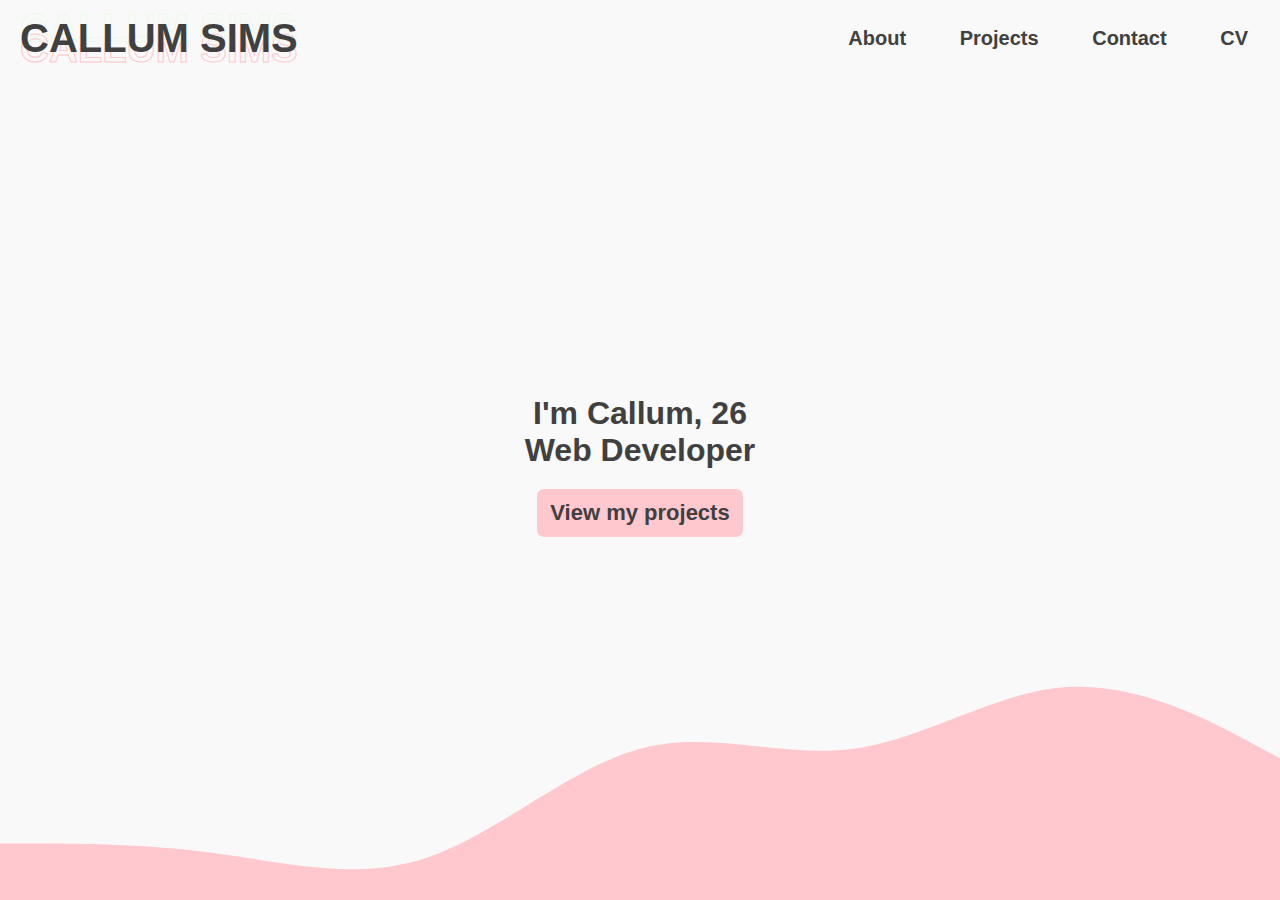
<file: index.html>
<!DOCTYPE html>
<html lang="en" dir="ltr">

<head>
  <meta charset="utf-8">
  <meta name="viewport" content="width=device-width, initial-scale=1.0">
  <link rel="stylesheet" href="./resources/css/master.css">
  <link rel="icon" href="favicon.ico" type="image/ico" />
  <link rel="stylesheet" href="https://cdnjs.cloudflare.com/ajax/libs/font-awesome/4.7.0/css/font-awesome.min.css">
  <title>CALLUM SIMS</title>
</head>

<body class="indexbody">

  <header>
    <nav class="navmenu">
      <ul id="menuList" class="menu">
        <li class="logo">
          <h1><span class="name-logo">Callum Sims</span></h1>
        </li>
        <div id="linkList" class="menu-links">
          <li><a class="menuItem" href="about.html" id="about">About</a></li>
          <li><a class="menuItem" href="projects.html" id="projects">Projects</a></li>
          <li><a class="menuItem" href="contact.html" id="contact">Contact</a></li>
          <li><a class="menuItem" href="cv.html" id="CV">CV</a></li>
        </div>
        <li class="menubuton"><a href="javascript:void(0);" onclick="showMenu()"><i class="fa fa-bars" id="index-bar"></i></a></li>
        <div class="desktop-link">
          <li class="desknav"><a href="about.html">About</a> </li>
          <li class="desknav"><a href="projects.html">Projects</a> </li>
          <li class="desknav"><a href="contact.html">Contact</a> </li>
          <li class="desknav"><a href="cv.html">CV</a> </li>
        </div>
      </ul>
    </nav>
  </header>
  <div class="splash">
    <div class="flexsplash">
      <h2 class="splashtext">I'm Callum, 26</h2>
      <h3 class="splashtext">Web Developer</h3>
      <a href="projects.html" class="btn">View my projects</a>
    </div>

  </div>

  <svg class="footwave" xmlns="http://www.w3.org/2000/svg" viewBox="0 0 1440 320">
    <path fill="#ffc8ce" fill-opacity="1" d="M0,256L40,256C80,256,160,256,240,266.7C320,277,400,299,480,272C560,245,640,171,720,149.3C800,128,880,160,960,149.3C1040,139,1120,85,1200,80C1280,75,1360,117,1400,138.7L1440,160L1440,320L1400,320C1360,320,1280,320,1200,320C1120,320,1040,320,960,320C880,320,800,320,720,320C640,320,560,320,480,320C400,320,320,320,240,320C160,320,80,320,40,320L0,320Z"></path>
  </svg>
  <script src="./resources/js/menu.js"></script>
</body>

</html>
</file>
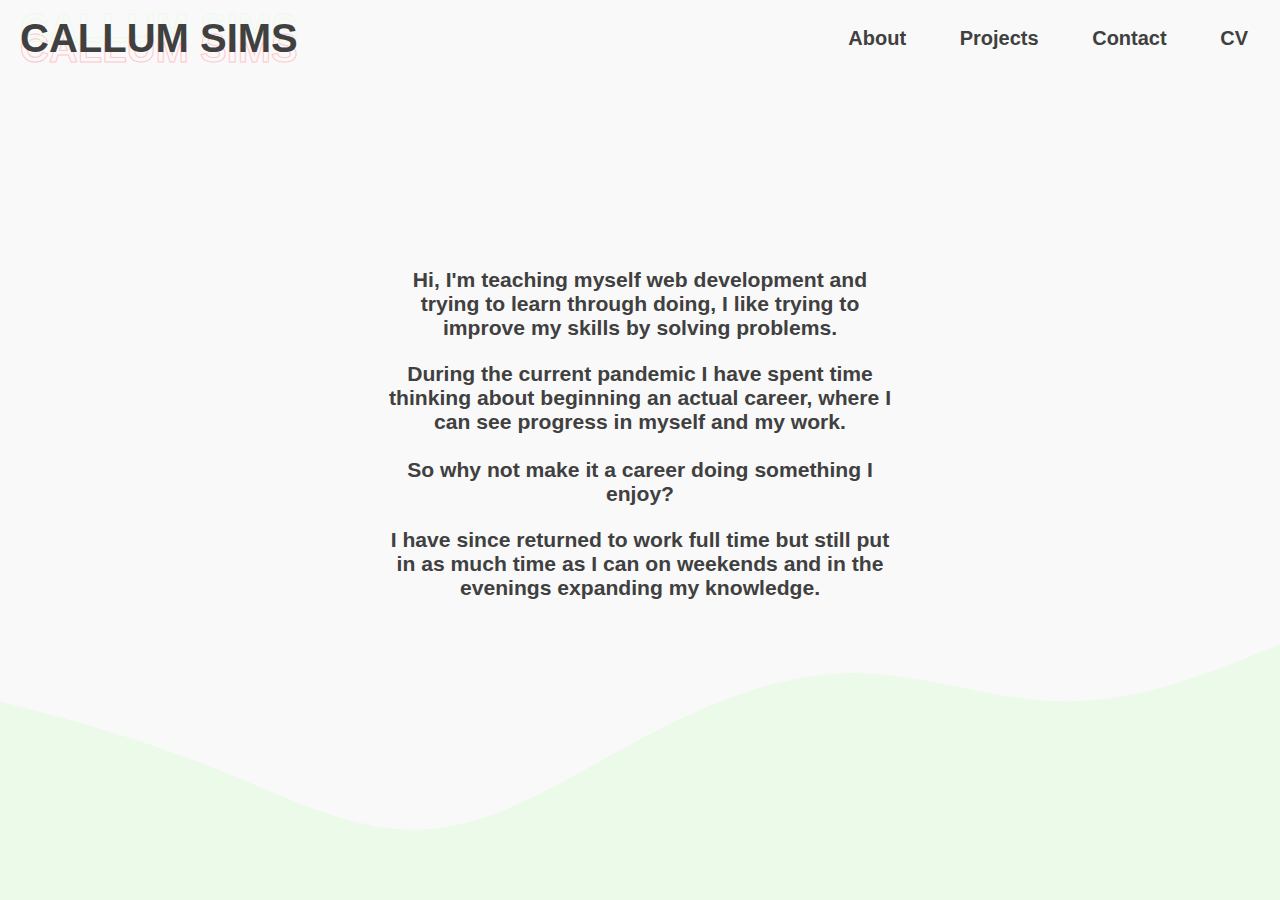
<file: about.html>
<!DOCTYPE html>
<html lang="en" dir="ltr">

<head>
  <meta charset="utf-8" name="viewport" content="width=device-width, initial-scale=1, maxiumum-scale=1">
  <link rel="stylesheet" href="./resources/css/master.css">
  <link rel="icon" href="favicon.ico" type="image/ico" />
  <link rel="stylesheet" href="https://cdnjs.cloudflare.com/ajax/libs/font-awesome/4.7.0/css/font-awesome.min.css">
  <title>CALLUM SIMS</title>
</head>

<body class="secondarypagebody">
  <header>
    <nav class="navmenu">
      <ul id="menuList" class="menu">
        <li class="logo">
          <h1><span class="name-logo"><a href="index.html">Callum Sims</a></span></h1>
        </li>
        <div id="linkList" class="menu-links">
          <li><a class="menuItem" href="about.html" id="about">About</a></li>
          <li><a class="menuItem" href="projects.html" id="projects">Projects</a></li>
          <li><a class="menuItem" href="contact.html" id="contact">Contact</a></li>
          <li><a class="menuItem" href="cv.html" id="CV">CV</a></li>
        </div>
        <li class="menubuton"><a href="javascript:void(0);" onclick="showMenu()"><i class="fa fa-bars"></i></a></li>
        <div class="desktop-link">
          <li class="desknav"><a href="about.html">About</a> </li>
          <li class="desknav"><a href="projects.html">Projects</a> </li>
          <li class="desknav"><a href="contact.html">Contact</a> </li>
          <li class="desknav"><a href="cv.html">CV</a> </li>
        </div>
      </ul>
    </nav>
  </header>
  <div class="flexmain">
    <h2>Hi, I'm teaching myself web development and trying to <strong>learn through doing</strong>, I like trying to improve my skills by solving problems.</h2>
    </br>
    <h2>During the current pandemic I have spent time thinking about beginning an actual career, where I can see progress in myself and my work. <br><br> So why not make it a career doing something I enjoy?</h2>
    </br>
    <h2>I have since returned to work full time but still put in as much time as I can on weekends and in the evenings expanding my knowledge.</h2>
  </div>

  <svg class="footwave" xmlns="http://www.w3.org/2000/svg" viewBox="0 0 1440 320">
    <path fill="#ecfbe9" fill-opacity="1" d="M0,96L40,106.7C80,117,160,139,240,170.7C320,203,400,245,480,240C560,235,640,181,720,138.7C800,96,880,64,960,64C1040,64,1120,96,1200,96C1280,96,1360,64,1400,48L1440,32L1440,320L1400,320C1360,320,1280,320,1200,320C1120,320,1040,320,960,320C880,320,800,320,720,320C640,320,560,320,480,320C400,320,320,320,240,320C160,320,80,320,40,320L0,320Z"></path>
  </svg>
  <script src="./resources/js/menu.js"></script>
</body>

</html>
</file>
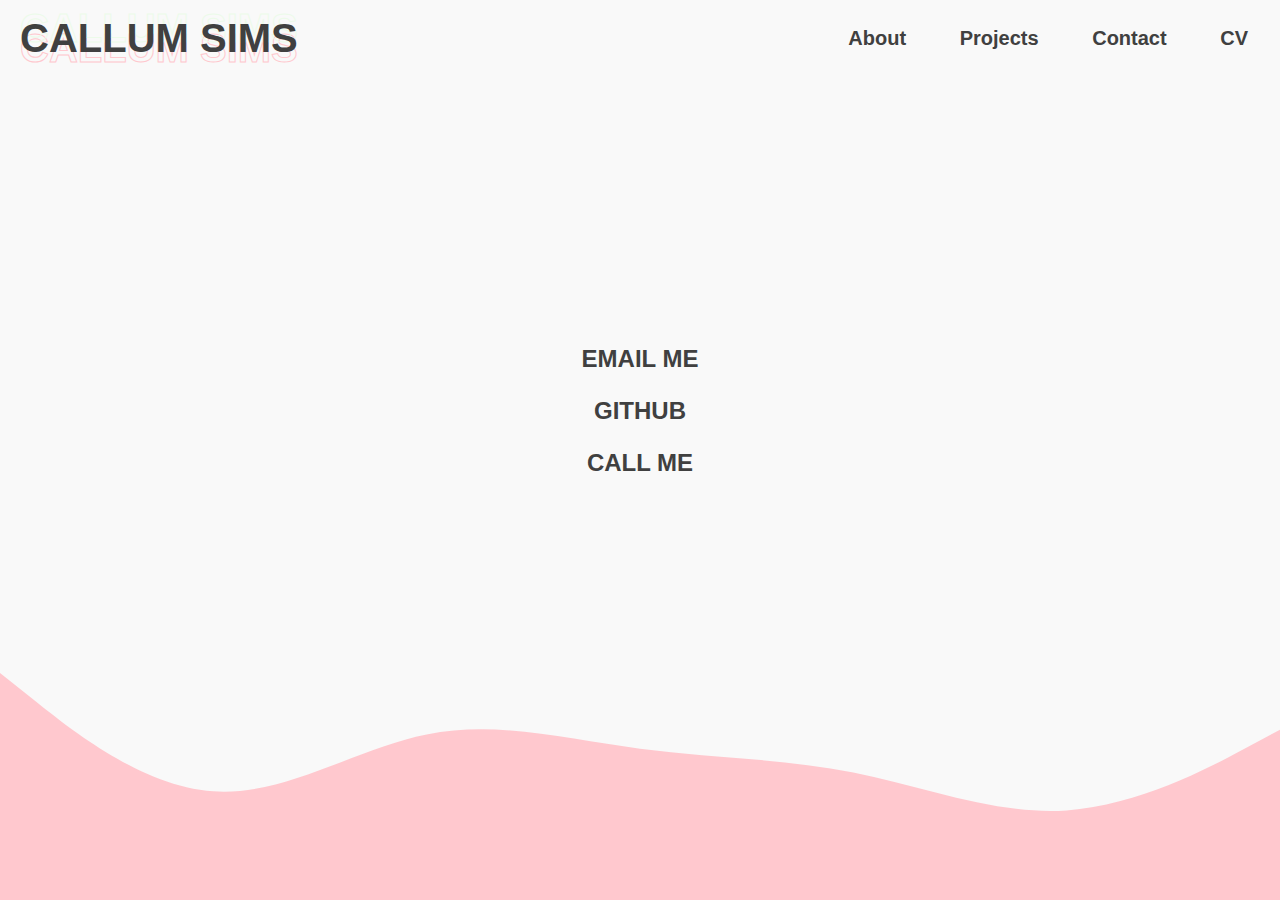
<file: contact.html>
<!DOCTYPE html>
<html lang="en" dir="ltr">

<head>
  <meta charset="utf-8">
  <meta name="viewport" content="width=device-width, initial-scale=1.0">
  <link rel="stylesheet" href="./resources/css/master.css">
  <link rel="icon" href="favicon.ico" type="image/ico" />
  <link rel="stylesheet" href="https://cdnjs.cloudflare.com/ajax/libs/font-awesome/4.7.0/css/font-awesome.min.css">
  <title>CALLUM SIMS</title>
</head>

<body>
  <header>
    <nav class="navmenu">
      <ul id="menuList" class="menu">
        <li class="logo">
          <h1><span class="name-logo"><a href="index.html">Callum Sims</a></span></h1>
        </li>
        <div id="linkList" class="menu-links">
          <li><a class="menuItem" href="about.html" id="about">About</a></li>
          <li><a class="menuItem" href="projects.html" id="projects">Projects</a></li>
          <li><a class="menuItem" href="contact.html" id="contact">Contact</a></li>
          <li><a class="menuItem" href="cv.html" id="CV">CV</a></li>
        </div>
        <li class="menubuton"><a href="javascript:void(0);" onclick="showMenu()"><i class="fa fa-bars"></i></a></li>
        <div class="desktop-link">
          <li class="desknav"><a href="about.html">About</a> </li>
          <li class="desknav"><a href="projects.html">Projects</a> </li>
          <li class="desknav"><a href="contact.html">Contact</a> </li>
          <li class="desknav"><a href="cv.html">CV</a> </li>
        </div>
      </ul>
    </nav>
  </header>

  <div class="contactmain">
    <a href="mailto: callummsims@gmail.com">
      <h2 class="email-link contact">Email me</h2>
    </a>
    <a href="https://github.com/clamsims">
      <h2 class="github contact">Github</h2>
    </a>
    <a href="tel:+447542406605">
      <h2 class="callme contact">Call me</h2>
    </a>
  </div>
  <div class="footer">

  </div>
  <svg class="footwave" xmlns="http://www.w3.org/2000/svg" viewBox="0 0 1440 320">
    <path fill="#ffc8ce" fill-opacity="1" d="M0,64L40,96C80,128,160,192,240,197.3C320,203,400,149,480,133.3C560,117,640,139,720,149.3C800,160,880,160,960,176C1040,192,1120,224,1200,218.7C1280,213,1360,171,1400,149.3L1440,128L1440,320L1400,320C1360,320,1280,320,1200,320C1120,320,1040,320,960,320C880,320,800,320,720,320C640,320,560,320,480,320C400,320,320,320,240,320C160,320,80,320,40,320L0,320Z"></path>
  </svg>
  <script src="./resources/js/menu.js"></script>
</body>

</html>
</file>
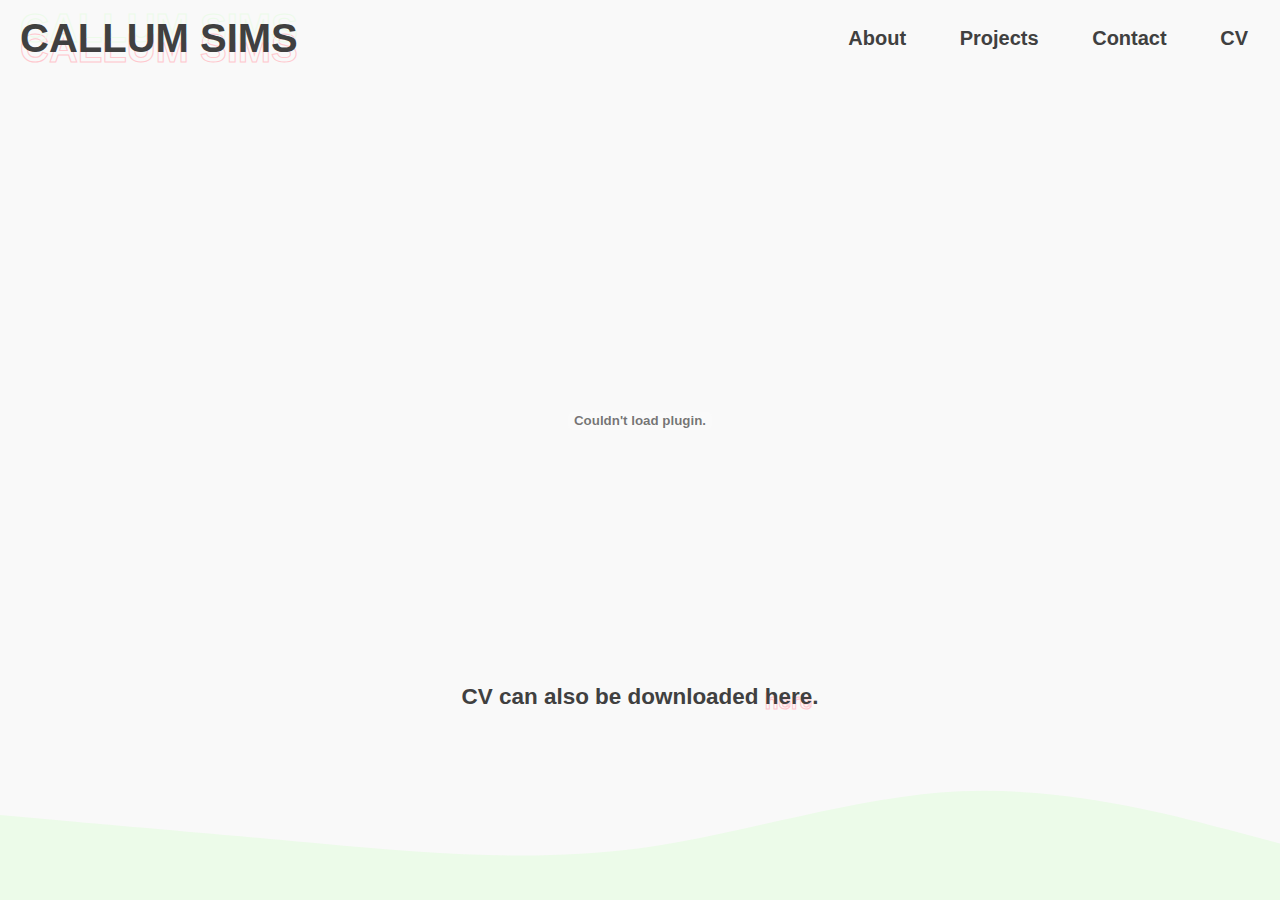
<file: cv.html>
<!DOCTYPE html>
<html lang="en" dir="ltr">

<head>
  <meta charset="utf-8">
  <meta name="viewport" content="width=device-width, initial-scale=1.0">
  <link rel="stylesheet" href="./resources/css/master.css">
  <link rel="icon" href="favicon.ico" type="image/ico" />
  <link rel="stylesheet" href="https://cdnjs.cloudflare.com/ajax/libs/font-awesome/4.7.0/css/font-awesome.min.css">
  <title>CALLUM SIMS</title>
</head>

<body>
  <header>
    <nav class="navmenu">
      <ul id="menuList" class="menu">
        <li class="logo">
          <h1><span class="name-logo"><a href="index.html">Callum Sims</a></span></h1>
        </li>
        <div id="linkList" class="menu-links">
          <li><a class="menuItem" href="about.html" id="about">About</a></li>
          <li><a class="menuItem" href="projects.html" id="projects">Projects</a></li>
          <li><a class="menuItem" href="contact.html" id="contact">Contact</a></li>
          <li><a class="menuItem" href="cv.html" id="CV">CV</a></li>
        </div>
        <li class="menubuton"><a href="javascript:void(0);" onclick="showMenu()"><i class="fa fa-bars"></i></a></li>
        <div class="desktop-link">
          <li class="desknav"><a href="about.html">About</a> </li>
          <li class="desknav"><a href="projects.html">Projects</a> </li>
          <li class="desknav"><a href="contact.html">Contact</a> </li>
          <li class="desknav"><a href="cv.html">CV</a> </li>
        </div>
      </ul>
    </nav>
  </header>
  <div class="flexmain">
    <embed src="./resources/pdf/CallumSims-CV2020.pdf#view=FitH#view=Fitv" width="90%" height="90%" type="application/pdf">
    <h3>CV can also be downloaded <a href="./resources/pdf/CallumSims-CV2020.pdf" download class="obvious">here.</a></h3>
  </div>
  <svg class="footwave" xmlns="http://www.w3.org/2000/svg" viewBox="0 0 1440 320">
    <path fill="#ecfbe9" fill-opacity="1" d="M0,224L60,229.3C120,235,240,245,360,256C480,267,600,277,720,261.3C840,245,960,203,1080,197.3C1200,192,1320,224,1380,240L1440,256L1440,320L1380,320C1320,320,1200,320,1080,320C960,320,840,320,720,320C600,320,480,320,360,320C240,320,120,320,60,320L0,320Z"></path>
  </svg>
  <script src="./resources/js/menu.js"></script>
</body>

</html>
</file>
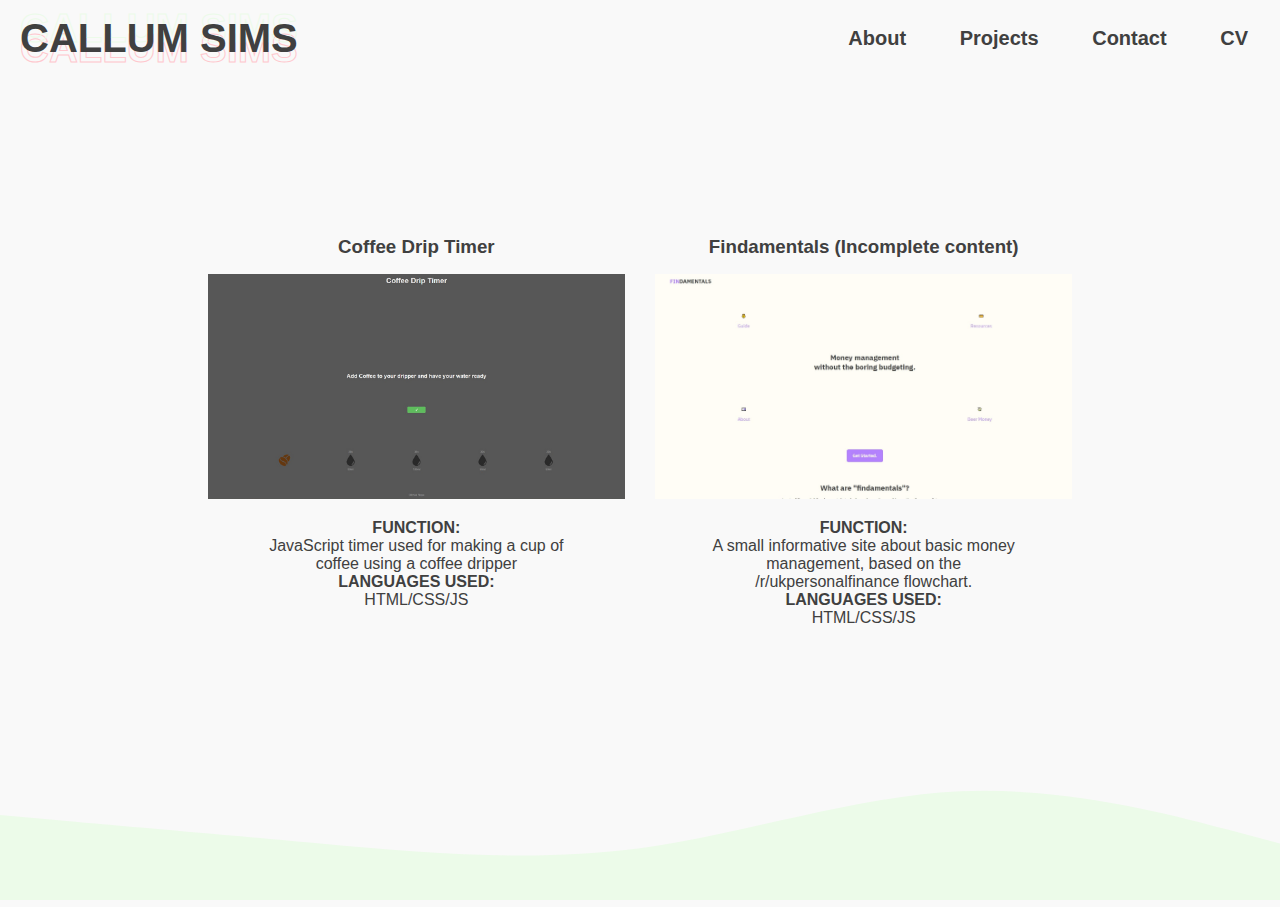
<file: projects.html>
<!DOCTYPE html>
<html lang="en" dir="ltr">

<head>
  <meta charset="utf-8">
  <meta name="viewport" content="width=device-width, initial-scale=1.0">
  <link rel="stylesheet" href="./resources/css/master.css">
  <link rel="icon" href="favicon.ico" type="image/ico" />
  <link rel="stylesheet" href="https://cdnjs.cloudflare.com/ajax/libs/font-awesome/4.7.0/css/font-awesome.min.css">
  <title>CALLUM SIMS</title>
</head>

<body class="indexbody">

  <header>
    <nav class="navmenu">
      <ul id="menuList" class="menu">
        <li class="logo">
          <h1><span class="name-logo">Callum Sims</span></h1>
        </li>
        <div id="linkList" class="menu-links">
          <li><a class="menuItem" href="about.html" id="about">About</a></li>
          <li><a class="menuItem" href="projects.html" id="projects">Projects</a></li>
          <li><a class="menuItem" href="contact.html" id="contact">Contact</a></li>
          <li><a class="menuItem" href="cv.html" id="CV">CV</a></li>
        </div>
        <li class="menubuton"><a href="javascript:void(0);" onclick="showMenu()"><i class="fa fa-bars" id="index-bar"></i></a></li>
        <div class="desktop-link">
          <li class="desknav"><a href="about.html">About</a> </li>
          <li class="desknav"><a href="projects.html">Projects</a> </li>
          <li class="desknav"><a href="contact.html">Contact</a> </li>
          <li class="desknav"><a href="cv.html">CV</a> </li>
        </div>
      </ul>
    </nav>
  </header>
  <div class="projectlist">
    <div class="projectitem">
      <a href="https://clamsims.github.io/CoffeeDripTime/">
        <h3>Coffee Drip Timer</h3>
        <img class="projectimg" src="./resources/images/coffeedriptimer.jpg" alt="Site Preview">
        <div class="project-text">
          <p class="projectcategory">function:</p>
          <p class="projectdesc">JavaScript timer used for making a cup of coffee using a coffee dripper</p>
          <p class="projectcategory">languages used:</p>
          <p class="projectdesc">HTML/CSS/JS</p>
        </div>
      </a>
    </div>
    <div class="projectitem">
      <a href="https://clamsims.github.io/Findamentals/">
        <h3>Findamentals (Incomplete content)</h3>
        <img class="projectimg" src="./resources/images/findamentals.jpg" alt="Site Preview">
        <div class="project-text">
          <p class="projectcategory">function:</p>
          <p class="projectdesc">A small informative site about basic money management, based on the /r/ukpersonalfinance flowchart.</p>
          <p class="projectcategory">languages used:</p>
          <p class="projectdesc">HTML/CSS/JS</p>
        </div>
      </a>
    </div>
  </div>
  <svg class="footwave" xmlns="http://www.w3.org/2000/svg" viewBox="0 0 1440 320">
    <path fill="#ecfbe9" fill-opacity="1" d="M0,224L60,229.3C120,235,240,245,360,256C480,267,600,277,720,261.3C840,245,960,203,1080,197.3C1200,192,1320,224,1380,240L1440,256L1440,320L1380,320C1320,320,1200,320,1080,320C960,320,840,320,720,320C600,320,480,320,360,320C240,320,120,320,60,320L0,320Z"></path>
  </svg>
  <script src="./resources/js/menu.js"></script>
</body>

</html>
</file>
<file: resources/css/master.css>
*{
  margin: 0;padding: 0;border:0;
  }

html, body {
    overflow-x: hidden;
}

body{box-sizing: border-box;
  margin: 0;padding:0;text-decoration: none;color: #404040;background-color: rgb(249, 249, 249);font-family: helvetica;
  }
a{
  text-decoration: none;color: #404040;
  }

nav{z-index: 5;

  padding-top: 1em;
  }

.desktop-link{display: none;
  visibility: hidden;
  }

header{
  z-index: 5;width: 100vw;
  }


i{z-index: 1000;

  color:#404040;
  }
i:hover{
  color: #ffc8ce;
}
.fa.fa-bars{
  font-size: 2.0rem;

}

.fa-bars{position: relative;
    z-index: 1000;
    }

.btn{
  display: inline-block;margin-top: 20px;margin-bottom: 0;padding: 10px 12px;text-align: center;color: #404040;border: 1px solid transparent;border-radius: 7px;background-color: #ffc8ce;font-size: 22px;font-weight: bold;
  }

.btn:hover{
  color: #404040;
  background-color: #ffc8ce;box-shadow:inset 0 -0.7em 0 -0.4em rgba(0,0,0,0.10);;
  }

/*index styles*/



.splash{display: flex;align-content: center;flex-direction: column;justify-content: center;

 height: 90vh;text-align: center;
 }
.splashtext{
  font-size: 2em;
}

/*menu styles*/

.menu{display: flex;align-items: center;flex-direction: row;flex-wrap: wrap;justify-content: space-between;padding-right:2em;

    list-style-type: none;
    }
.menu-links{
  position: absolute;z-index: 10;top: 0;left: 0;overflow: hidden;width: 100vw;height: 100vh;transition: transform 0.2s ease;transform: translateY(-100%);text-align: center;background-color: rgb(249, 249, 249);
  }

.menubutton{z-index: 1000;display: block;
  order: 1;
  }

.menu-links a{text-transform: uppercase;

  color: #404040;font-family: helvetica;font-size: 2.5rem;font-weight: bold;
  }

.menu-links li{
  padding-top: 5rem;
}


.menuOn{
  transform: translateY(0);
}



.contact{
  margin-top: 1em;
}

/*links decoration*/

#about:hover::before{position: absolute;z-index: -1;top: 5.5rem;

  content: 'ABOUT';-webkit-text-stroke-width: 0.75px;-webkit-text-stroke-color: #ffc8ce;-webkit-text-fill-color: transparent;
  }


#projects:hover::before{position: absolute;z-index: -1;top: 13.5rem;

  content: 'PROJECTS';-webkit-text-stroke-width: 0.75px;-webkit-text-stroke-color: #ffc8ce;-webkit-text-fill-color: transparent;
  }

#contact:hover::before{position: absolute;z-index: -1;top: 21.25rem;

  content: 'CONTACT';-webkit-text-stroke-width: 0.75px;-webkit-text-stroke-color: #ffc8ce;-webkit-text-fill-color: transparent;
  }

#CV:hover::before{position: absolute;z-index: -1;top: 29rem;

  content: 'CV';-webkit-text-stroke-width: 0.75px;-webkit-text-stroke-color: #ffc8ce;-webkit-text-fill-color: transparent;
  }

#home:hover::before{position: absolute;z-index: -1;top: 5px;

  content: 'HOME';-webkit-text-stroke-width: 0.75px;-webkit-text-stroke-color: #ffc8ce;-webkit-text-fill-color: transparent;
  }

.email-link:hover::before{position: absolute;z-index: -1;top: 5px;

    content: 'EMAIL ME';-webkit-text-stroke-width: 0.75px;-webkit-text-stroke-color: #ffc8ce;-webkit-text-fill-color: transparent;
    }

.github:hover::before{position: absolute;z-index: -1;top: 5px;

    content: 'GITHUB';-webkit-text-stroke-width: 0.75px;-webkit-text-stroke-color: #ffc8ce;-webkit-text-fill-color: transparent;
    }

.callme:hover::before{position: absolute;z-index: -1;top: 5px;

    content: 'CALL ME';-webkit-text-stroke-width: 0.75px;-webkit-text-stroke-color: #ffc8ce;-webkit-text-fill-color: transparent;
    }
/* logo decorations */

  h1{position: relative;display: block;padding-left: 0.5em;text-transform: uppercase;color: #404040;

  font-family: helvetica;font-size: 2.25rem;
  }
h1::before{position: absolute;z-index: -2;top: 10px;

  content:'CALLUM SIMS';-webkit-text-stroke-width: 1px;-webkit-text-stroke-color: #ffc8ce;-webkit-text-fill-color: transparent;
  }

.name-logo::before{position: absolute;z-index: -1;top: -10px;

  content:'CALLUM SIMS';-webkit-text-stroke-width: 1px;-webkit-text-stroke-color: #ecfbe9;-webkit-text-fill-color: transparent;
  }





/* contact page*/

.contactmain{
  display: flex;align-items: center;flex-direction: column;justify-content: center;width: 100vw;height: 75vh;
  }

.contactmain h2{position: relative;text-align: center;
  text-transform: uppercase;
  }

.flexmain{
  display: flex;align-items: center;flex-direction: column;justify-content: center;width: 75vw;height: 65vh;margin: auto;padding-top: 6.5rem;text-align: center;
  }

.flexmain h2{
  display: inline-block;padding: 0% 5% 0% 5%;font-size: 1.1em;
  }

.obvious{
  position: relative;
}

  .obvious::before{position: absolute;z-index: -2;top: 5px;

    content:'here';-webkit-text-stroke-width: 1px;-webkit-text-stroke-color: #ffc8ce;-webkit-text-fill-color: transparent;
    }

.footer{
  height: 1em;
}

.footwave{
position: fixed;z-index: 11;bottom:0;overflow: hidden;width: 100%;margin:250px 0 0 0;
padding:0;text-align: center;pointer-events: none;

}

/* project styling*/

.projectlist{display: flex;align-items: flex-start;flex-wrap: wrap;justify-content: center;width: 80%;
  margin: 0 auto;padding: 10rem 3rem 10rem 3rem;text-align: center;
  }

.projectitem{display: flex;align-items: center;flex-basis: 300px;justify-content: center;

  width: 50%;padding: 15px 15px 7.5rem 15px;text-align: center;
  }
.project-text{
  width: 80%;margin: 0 auto;text-align: center;
  }

.projectimg{width: auto;
  height: 225px;padding-top: 1em;padding-bottom: 1em;
  }

.projectitem a{
  display: inline;
}

.projectcategory{text-transform: uppercase;

  font-weight: bold;
  }

.projectdesc{

}

@media screen and (min-width: 1000px) and (-webkit-max-device-pixel-ratio: 2){



  .flexmain{
      width: 45vw;padding-top: 5rem;font-size: 1.2em;
      }

  .desktop-link{
    display: inline;visibility: visible;font-size: 1.25rem;
    }

  i{
    color: #ffc8ce;font-size: 20px;
    }
  i:hover{
    color: #ecfbe9;
  }

  h1{
    font-size: 2rem;
  }
}

@media screen and (min-width: 730px){
  h1{
  font-size: 2.5rem;
  }
.fa.fa-bars{
  font-size: 2.5rem;
  }

  .desktop-link{
    display: inline;visibility: visible;text-align: right;font-size: 1.25rem;
    }
.desknav{
  display: inline-block;margin-right: 0;padding-left: 3rem;
  }
.desknav a{
  font-weight: bold;
}
.desknav a:hover{
  color: #ffc8ce;
}
  i{
    display: none;visibility: hidden;
    }
  .menubutton{
    display: none;visibility: hidden;
    }
}
</file>
